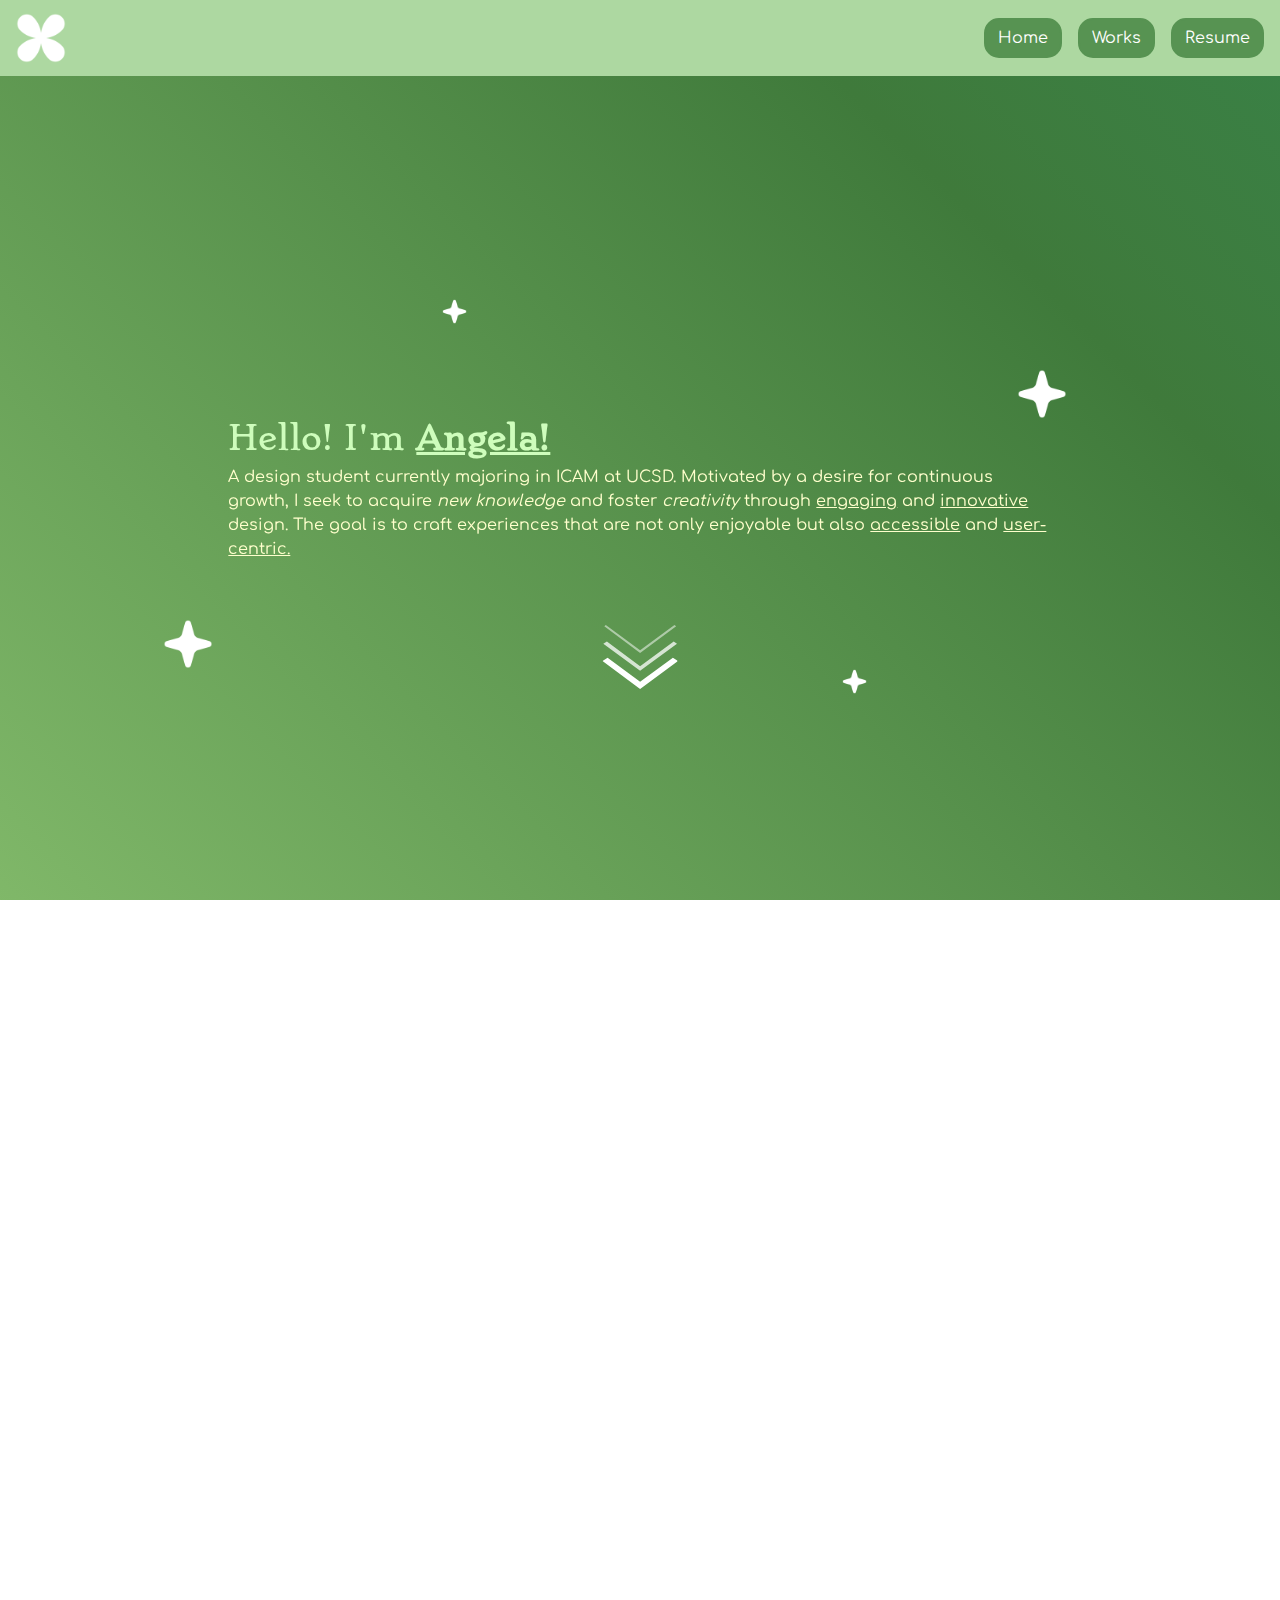
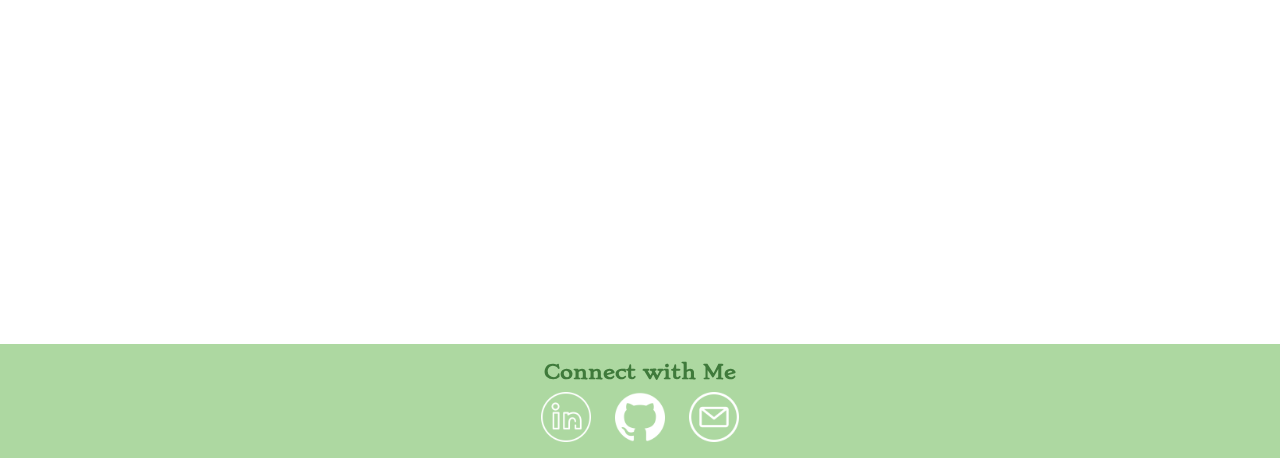
<file: index.html>
<!DOCTYPE html>
<html lang="en">
<head>
    <meta charset="UTF-8">
    <meta name="viewport" content="width=device-width, initial-scale=1.0">
    <title>Angela Le's Portfolio </title>
    <link rel="stylesheet" href="https://stackpath.bootstrapcdn.com/bootstrap/4.5.2/css/bootstrap.min.css">
    <link rel="stylesheet" href="portfolio.css">
    <link rel="stylesheet" href="https://cdnjs.cloudflare.com/ajax/libs/font-awesome/6.0.0/css/all.min.css" integrity="sha512-/BimMjTwn7jYUAz08gACuf6bEIP3j1+7tZslM5FbUPqV0g+Bk1db0n5uOh6s77tPqq1bUivP5gFx0QpoNtdX6w==" crossorigin="anonymous" referrerpolicy="no-referrer" />
    <link rel="stylesheet" href="https://fonts.googleapis.com/css2?family=Gravitas+One&display=swap">
    <link rel="stylesheet" href="https://fonts.googleapis.com/css2?family=Stoke&display=swap">
    <link rel="stylesheet" href="https://fonts.googleapis.com/css2?family=Comfortaa:wght@300&display=swap" />

</head>
<body>

<div class="gradient-background"></div>

<!-- Navigation Bar -->
<nav class="navbar navbar-expand-lg navbar-light bg-light">
    <a class="navbar-brand" href="#">
        <img src="images\clover.png" alt="Clover" class="clover" >
    </a>
    <button class="navbar-toggler" type="button" data-toggle="collapse" data-target="#navbarNav" aria-controls="navbarNav" aria-expanded="false" aria-label="Toggle navigation">
        <span class="navbar-toggler-icon"></span>
    </button>
    <div class="collapse navbar-collapse" id="navbarNav">
        <ul class="navbar-nav ml-auto">
            <a href="#" class="btn btn-light nav-button mr-2">Home</a>
            <a href="#works" class="btn btn-light nav-button mx-2">Works</a>
            <a href="https://docs.google.com/document/d/1YOG5_TqFelTgPUNjrHSRQWyJAcTK-k0NLR398SDsEp4/edit?usp=sharing" class="btn btn-light nav-button ml-2">Resume</a>
        </ul>
    </div>
</nav>

<!-- Section 1 -->
<section id="about" class="container-fluid my-5 full-height fade-in">
    <div class="row full-height justify-content-center align-items-center">
        <div class="col-md-8">
            <div class="intro-container">
                <h2>Hello! I'm <u><b>Angela!</b></u></h2>
                <p class="intro">
                    A design student currently majoring in ICAM at UCSD.
                    Motivated by a desire for continuous growth, I seek to acquire <i>new knowledge</i>
                    and foster <i>creativity</i> through <u>engaging</u> and <u>innovative</u> design. The goal is to 
                    craft experiences that are not only enjoyable but also <u>accessible</u> and <u>user-centric.</u>
                </p>
            </div>
            <!-- Icons -->
            <img src="images\star.png" alt="Icon 1" class="icon1">
            <img src="images\star.png" alt="Icon 2" class="icon2">
            <img src="images\star.png" alt="Icon 3" class="icon3">
            <img src="images\star.png" alt="Icon 4" class="icon4">

            <!-- Arrow Link -->
            <div class="arrow-container text-center mt-5">
                <a href="#works" id="scroll-indicator">
                    <svg id="more-arrows">
                        <polygon class="arrow-top" points="37.6,27.9 1.8,1.3 3.3,0 37.6,25.3 71.9,0 73.7,1.3"/>
                        <polygon class="arrow-middle" points="37.6,45.8 0.8,18.7 4.4,16.4 37.6,41.2 71.2,16.4 74.5,18.7"/>
                        <polygon class="arrow-bottom" points="37.6,64 0,36.1 5.1,32.8 37.6,56.8 70.4,32.8 75.5,36.1"/>
                    </svg>
                </a>
            </div>
        </div>
    </div>
</section>

<!-- Section 2: Works -->
<section id="works" class="container-fluid my-5 full-height fade-in">
    <h2 class="text-center"><b>━━ Works ━━</b></h2>
    <div class="row">

        <!-- Work 1 -->
        <div class="col-md-6 mb-4">
            <!-- Logo -->
            <img src="images\dice.png" alt="Dice" class="dice">
            <div class="card slanted-square">
                <!-- Title and Description -->
                <div class="card-body">
                    <h5 class="card-title"><b>Dice Game</b></h5>
                    <p class="card-text">
                        A game where players can roll a virtual six-sided dice and customize the number of rolls.
                        Players can enjoy the thrill of chance while tracking their virtual monetary balance throughout the game.
                    </p>
                    <a href="dicegame.html" class="btn btn-primary more-button">See More</a>
                </div>
            </div>
        </div>

        <!-- Work 2 -->
        <div class="col-md-6 mb-4">
            <!-- Logo -->
            <img src="images\spotify.png" alt="Spotify" class="spotify">
            <div class="card slanted-square">
                <!-- Title and Description -->
                <div class="card-body">
                    <h5 class="card-title"><b>Spotify Symphony</b></h5>
                    <p class="card-text">
                        Specifically designed application catering to the tastes of classical music aficionados.
                        Immerses the user in a world where the timeless beauty of classical compositions takes center stage.
                    </p>
                    <a href="spotifysymphony.html" class="btn btn-primary more-button">See More</a>
                </div>
            </div>
        </div>
    </div>
</section>

<!-- Footer -->
<footer class="container-fluid custom-footer-bg text-center py-3">
    <div class="row">
        <div class="col-md-12 text-center">
            <!-- Social Links -->
            <h5><b>Connect with Me</b></h5>
            <a href="https://www.linkedin.com/in/angelale0022/" class="social-link" target="_blank"><img src="images\linkedin.png" alt="LinkedIn" class="social-icon"></a>
            <a href="https://github.com/avl010" class="social-link" target="_blank"><img src="images\github.png" alt="GitHub" class="social-icon"></a>
            <a href="mailto:avl010@ucsd.edu" class="social-link" target="_blank"><img src="images\email.png" alt="Email" class="social-icon"></a>
        </div>
    </div>
</footer>


<script src="portfolio.js"></script>
<script src="https://code.jquery.com/jquery-3.5.1.slim.min.js"></script>
<script src="https://cdn.jsdelivr.net/npm/@popperjs/core@2.0.5/dist/umd/popper.min.js"></script>
<script src="https://stackpath.bootstrapcdn.com/bootstrap/4.5.2/js/bootstrap.min.js"></script>
</body>
</html>
</file>
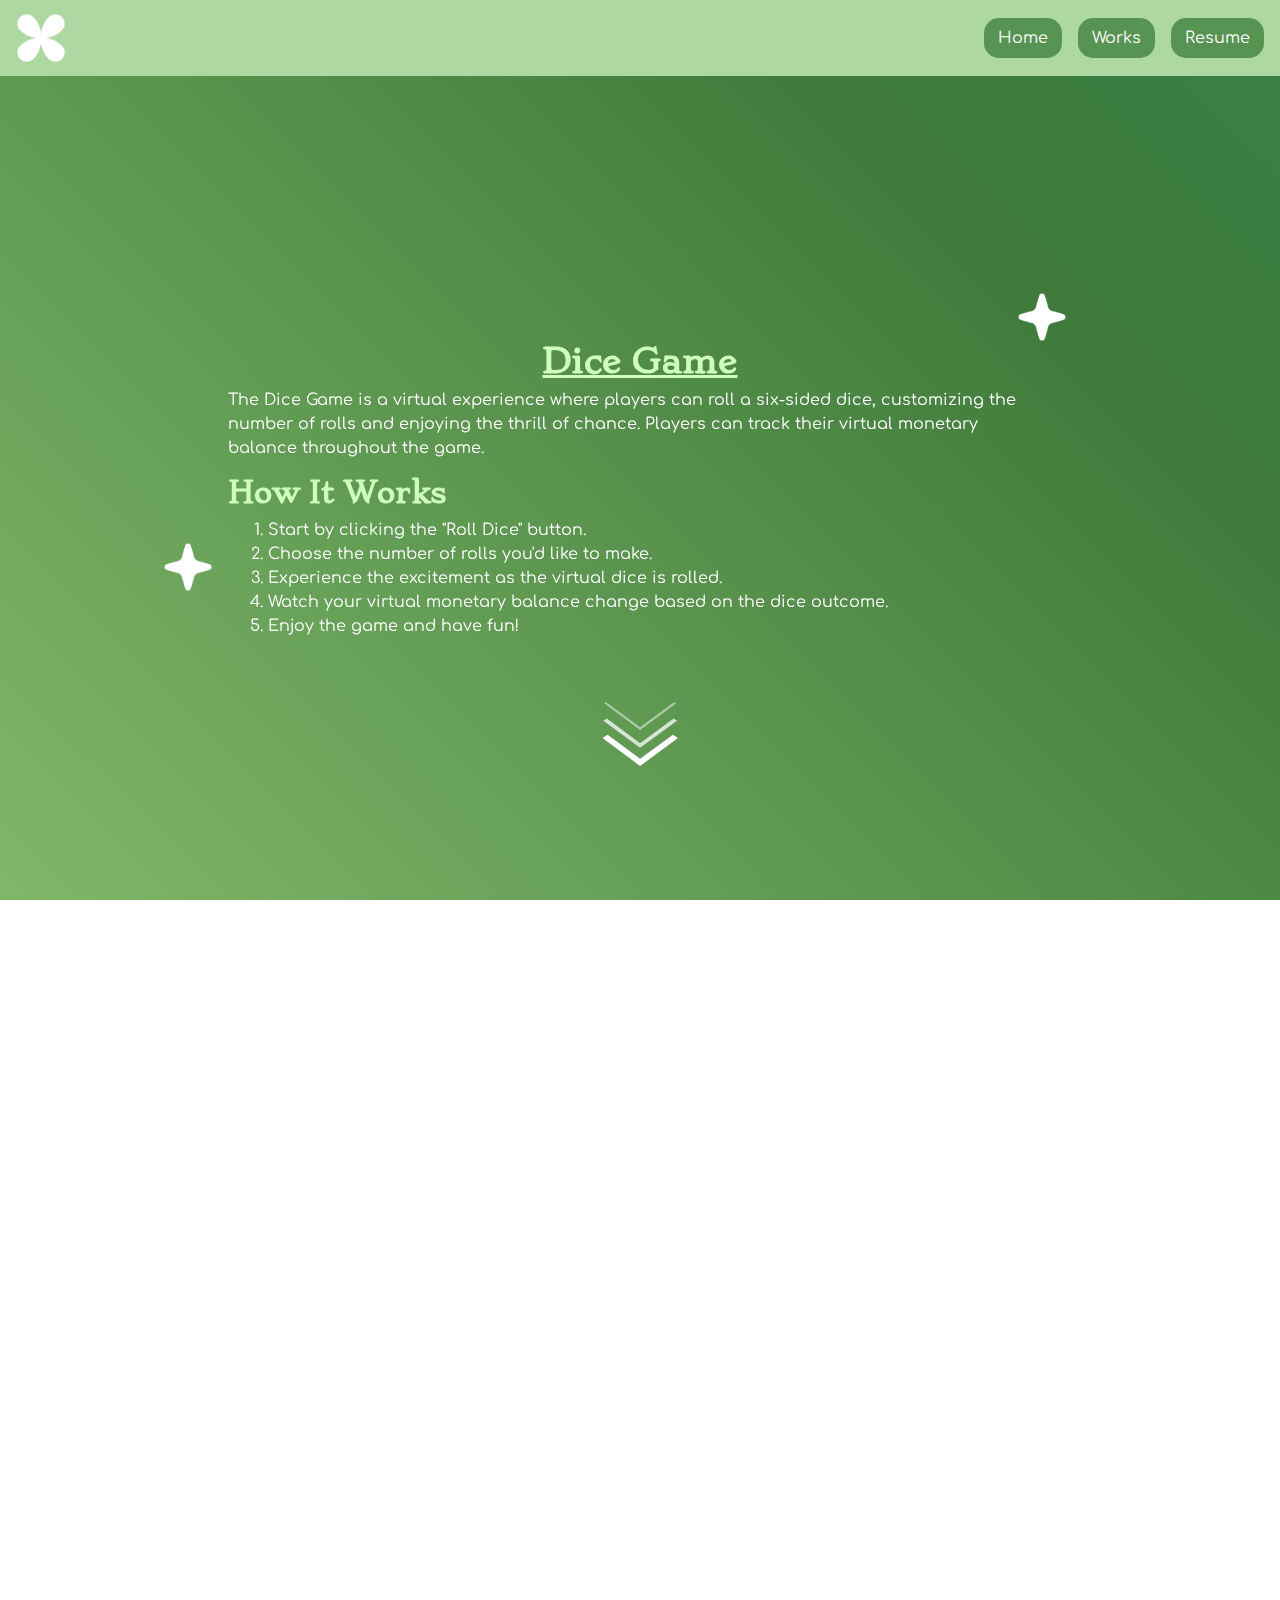
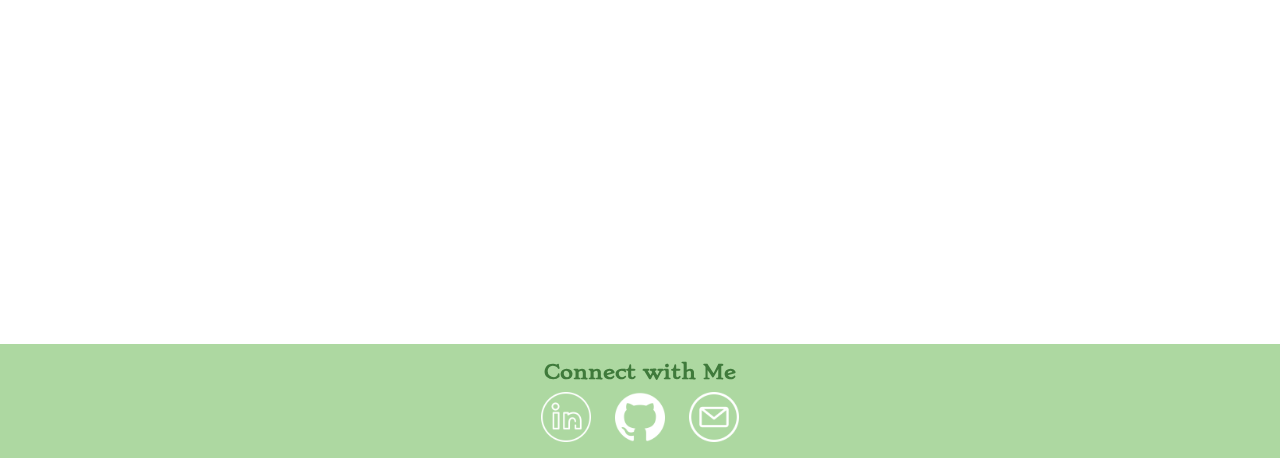
<file: dicegame.html>
<!DOCTYPE html>
<html lang="en">
<head>
    <meta charset="UTF-8">
    <meta name="viewport" content="width=device-width, initial-scale=1.0">
    <title>Works: Dice Game</title>
    <link rel="stylesheet" href="https://stackpath.bootstrapcdn.com/bootstrap/4.5.2/css/bootstrap.min.css">
    <link rel="stylesheet" href="portfolio.css">
    <link rel="stylesheet" href="https://cdnjs.cloudflare.com/ajax/libs/font-awesome/6.0.0/css/all.min.css" integrity="sha512-/BimMjTwn7jYUAz08gACuf6bEIP3j1+7tZslM5FbUPqV0g+Bk1db0n5uOh6s77tPqq1bUivP5gFx0QpoNtdX6w==" crossorigin="anonymous" referrerpolicy="no-referrer" />
    <link rel="stylesheet" href="https://fonts.googleapis.com/css2?family=Gravitas+One&display=swap">
    <link rel="stylesheet" href="https://fonts.googleapis.com/css2?family=Stoke&display=swap">
    <link rel="stylesheet" href="https://fonts.googleapis.com/css2?family=Comfortaa:wght@300&display=swap" />

</head>
<body>

<div class="gradient-background"></div>

<!-- Navigation Bar -->
<nav class="navbar navbar-expand-lg navbar-light bg-light">
    <a class="navbar-brand" href="#">
        <img src="images\clover.png" alt="Clover" class="clover" >
    </a>
    <button class="navbar-toggler" type="button" data-toggle="collapse" data-target="#navbarNav" aria-controls="navbarNav" aria-expanded="false" aria-label="Toggle navigation">
        <span class="navbar-toggler-icon"></span>
    </button>
    <div class="collapse navbar-collapse" id="navbarNav">
        <ul class="navbar-nav ml-auto">
            <a href="index.html" class="btn btn-light nav-button mr-2">Home</a>
            <a href="index.html" class="btn btn-light nav-button mx-2">Works</a>
            <a href="https://docs.google.com/document/d/1YOG5_TqFelTgPUNjrHSRQWyJAcTK-k0NLR398SDsEp4/edit?usp=sharing" class="btn btn-light nav-button ml-2">Resume</a>
        </ul>
    </div>
</nav>

<!-- Section 1 -->
<section id="about" class="container-fluid my-5 full-height fade-in">
    <div class="row full-height justify-content-center align-items-center">
        <div class="col-md-8">
            <!-- Title -->
            <h2 class="text-center"><u><b><a href="LeDiceLab\dice.html">Dice Game</a></b></u></h2>

            <!-- Icons -->
            <img src="images\star.png" alt="Icon 1" class="icon1">
            <img src="images\star.png" alt="Icon 2" class="icon2">

            <!-- Overview Description -->
            <p class="overview">
                The Dice Game is a virtual experience where players can roll a six-sided dice, 
                customizing the number of rolls and enjoying the thrill of chance. 
                Players can track their virtual monetary balance throughout the game.
            </p>

            <!-- Step-by-Step Explanation -->
            <div class="step-by-step">
                <h3><b>How It Works</b></h3>
                <ol>
                    <li>Start by clicking the "Roll Dice" button.</li>
                    <li>Choose the number of rolls you'd like to make.</li>
                    <li>Experience the excitement as the virtual dice is rolled.</li>
                    <li>Watch your virtual monetary balance change based on the dice outcome.</li>
                    <li>Enjoy the game and have fun!</li>
                </ol>
            </div>

            <!-- Arrow Link -->
            <div class="arrow-container text-center mt-5">
                <a href="#works" id="scroll-indicator">
                    <svg id="more-arrows">
                        <polygon class="arrow-top" points="37.6,27.9 1.8,1.3 3.3,0 37.6,25.3 71.9,0 73.7,1.3"/>
                        <polygon class="arrow-middle" points="37.6,45.8 0.8,18.7 4.4,16.4 37.6,41.2 71.2,16.4 74.5,18.7"/>
                        <polygon class="arrow-bottom" points="37.6,64 0,36.1 5.1,32.8 37.6,56.8 70.4,32.8 75.5,36.1"/>
                    </svg>
                </a>
            </div>
        </div>
    </div>
</section>

<section id="works" class="container-fluid my-5 full-height fade-in">
    <div class="row full-height justify-content-center align-items-center">
        <div class="col-md-8 mb-4">
            <!-- Icons -->
            <img src="images\star.png" alt="Icon 1" class="icon1">
            <img src="images\star.png" alt="Icon 2" class="icon2">

            <!-- Process -->
            <div class="step-by-step">
                <h3><b>Process</b></h3>
                <ol>
                    <li>The game is structured using HTML. It has a container div with various elements inside.</li>
                    <li>CSS styling is applied to the HTML elements using an external stylesheet.</li>
                    <li>The JavaScript file handles the game logic, including rolling the dice and determining the outcome based on the sum of the dice.</li>
                    <li>When the user interacts with the input field and clicks the "Let's Play Again!" button, the JavaScript function letsPlay( ) is triggered, updating the game outcome and final balance.</li>
                </ol>
                <div class="image-container">
                    <img src="images\diceGame.png" alt="DiceGame" class="dicegame align-self-center">
                </div>
            </div>
        </div>
    </div>
</section>

<!-- Footer -->
<footer class="container-fluid custom-footer-bg text-center py-3">
    <div class="row">
        <div class="col-md-12 text-center">
            <!-- Social Links -->
            <h5><b>Connect with Me</b></h5>
            <a href="https://www.linkedin.com/in/angelale0022/" class="social-link" target="_blank"><img src="images\linkedin.png" alt="LinkedIn" class="social-icon"></a>
            <a href="https://github.com/avl010" class="social-link" target="_blank"><img src="images\github.png" alt="GitHub" class="social-icon"></a>
            <a href="mailto:avl010@ucsd.edu" class="social-link" target="_blank"><img src="images\email.png" alt="Email" class="social-icon"></a>
        </div>
    </div>
</footer>

<script src="portfolio.js"></script>
<script src="https://code.jquery.com/jquery-3.5.1.slim.min.js"></script>
<script src="https://cdn.jsdelivr.net/npm/@popperjs/core@2.0.5/dist/umd/popper.min.js"></script>
<script src="https://stackpath.bootstrapcdn.com/bootstrap/4.5.2/js/bootstrap.min.js"></script>
</body>
</html>
</file>
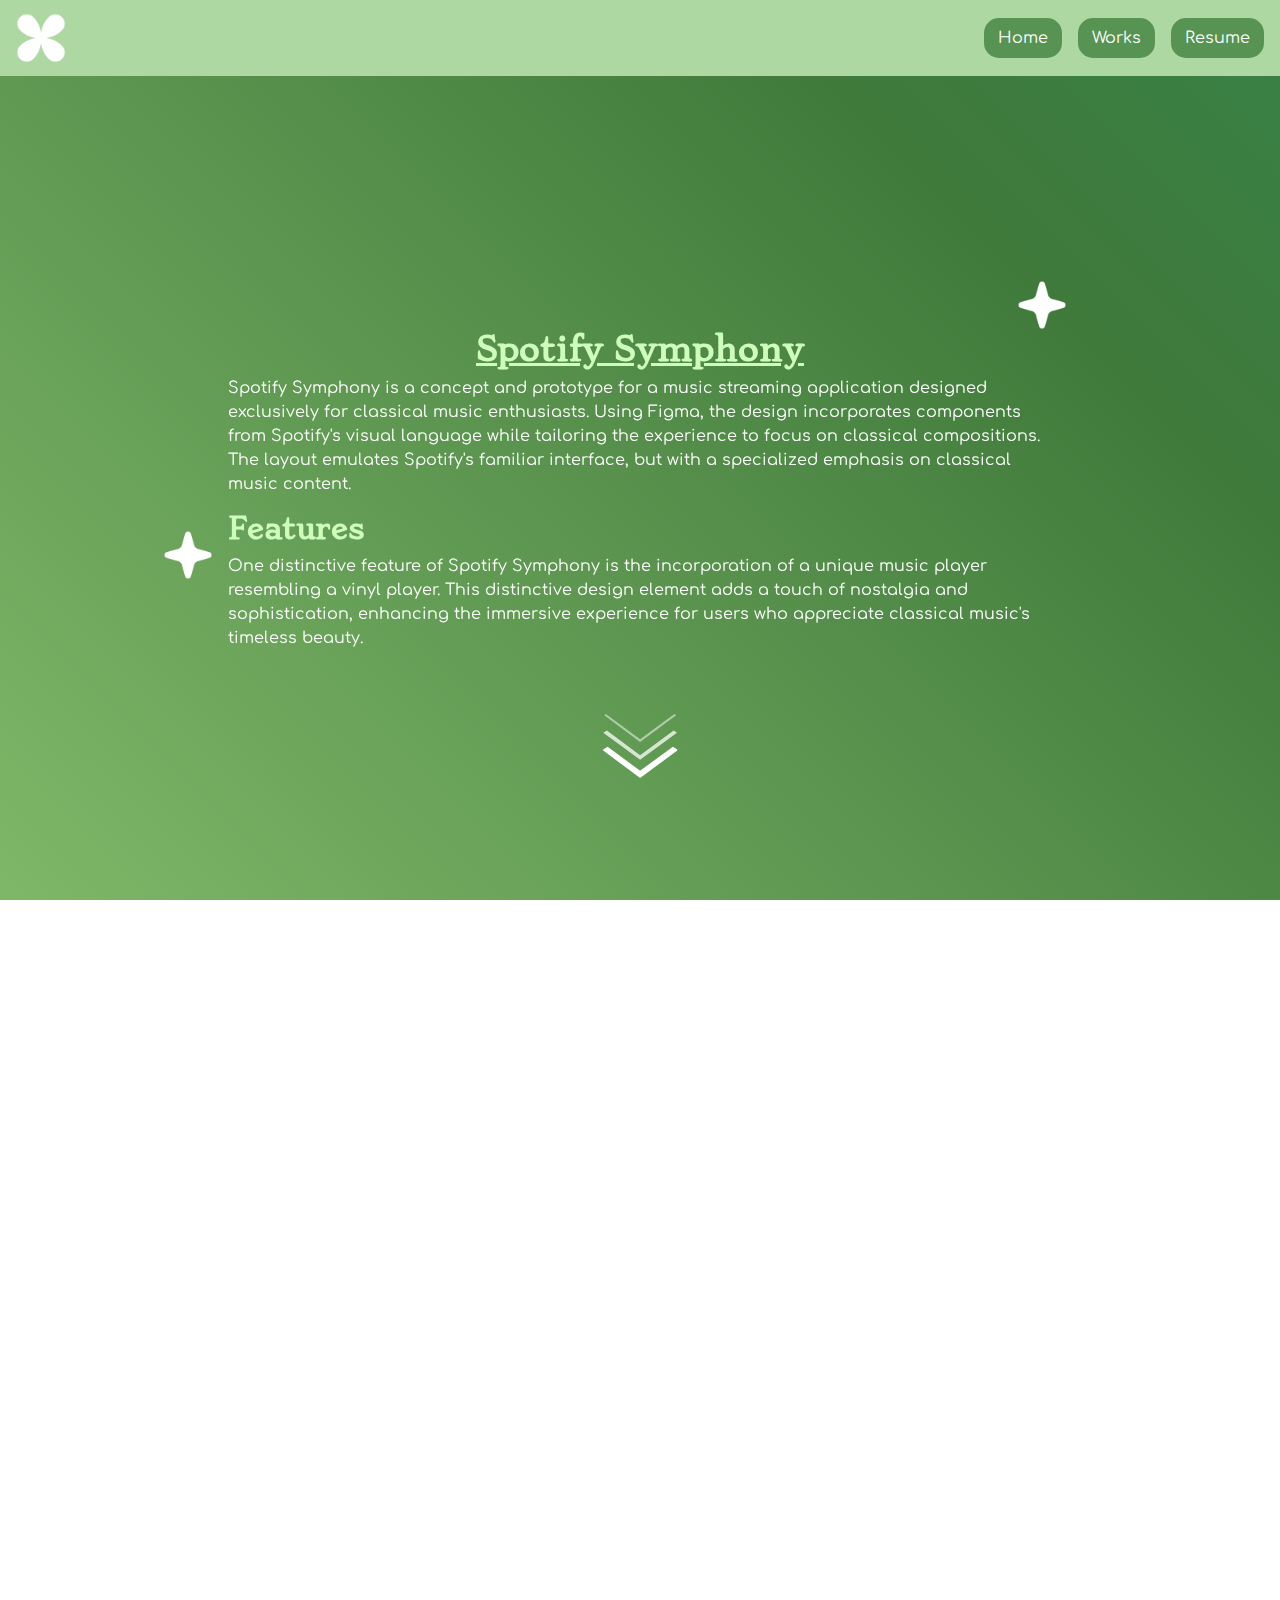
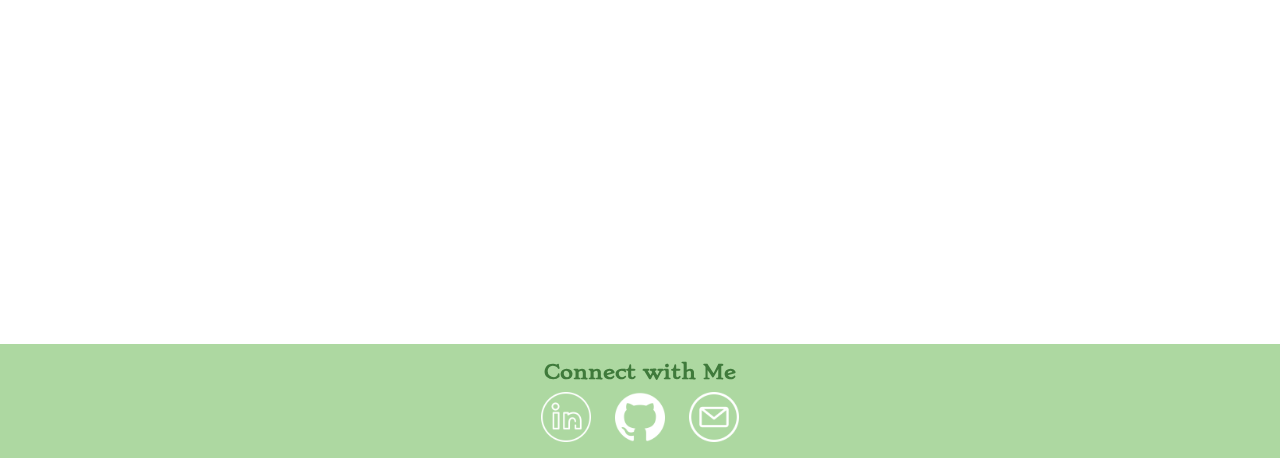
<file: spotifysymphony.html>
<!DOCTYPE html>
<html lang="en">
<head>
    <meta charset="UTF-8">
    <meta name="viewport" content="width=device-width, initial-scale=1.0">
    <title>Works: Dice Game</title>
    <link rel="stylesheet" href="https://stackpath.bootstrapcdn.com/bootstrap/4.5.2/css/bootstrap.min.css">
    <link rel="stylesheet" href="portfolio.css">
    <link rel="stylesheet" href="https://cdnjs.cloudflare.com/ajax/libs/font-awesome/6.0.0/css/all.min.css" integrity="sha512-/BimMjTwn7jYUAz08gACuf6bEIP3j1+7tZslM5FbUPqV0g+Bk1db0n5uOh6s77tPqq1bUivP5gFx0QpoNtdX6w==" crossorigin="anonymous" referrerpolicy="no-referrer" />
    <link rel="stylesheet" href="https://fonts.googleapis.com/css2?family=Gravitas+One&display=swap">
    <link rel="stylesheet" href="https://fonts.googleapis.com/css2?family=Stoke&display=swap">
    <link rel="stylesheet" href="https://fonts.googleapis.com/css2?family=Comfortaa:wght@300&display=swap" />

</head>
<body>

<div class="gradient-background"></div>

<!-- Navigation Bar -->
<nav class="navbar navbar-expand-lg navbar-light bg-light">
    <a class="navbar-brand" href="#">
        <img src="images\clover.png" alt="Clover" class="clover" >
    </a>
    <button class="navbar-toggler" type="button" data-toggle="collapse" data-target="#navbarNav" aria-controls="navbarNav" aria-expanded="false" aria-label="Toggle navigation">
        <span class="navbar-toggler-icon"></span>
    </button>
    <div class="collapse navbar-collapse" id="navbarNav">
        <ul class="navbar-nav ml-auto">
            <a href="index.html" class="btn btn-light nav-button mr-2">Home</a>
            <a href="index.html" class="btn btn-light nav-button mx-2">Works</a>
            <a href="https://docs.google.com/document/d/1YOG5_TqFelTgPUNjrHSRQWyJAcTK-k0NLR398SDsEp4/edit?usp=sharing" class="btn btn-light nav-button ml-2">Resume</a>
        </ul>
    </div>
</nav>

<!-- Section 1 -->
<section id="about" class="container-fluid my-5 full-height fade-in">
    <div class="row full-height justify-content-center align-items-center">
        <div class="col-md-8">
            <!-- Title -->
            <h2 class="text-center"><u><b><a href="https://www.figma.com/proto/XOLrrKdxKf8cgJCnyucpCp/Project-4%3A-Spotify-Symphony?type=design&node-id=1-174&t=xKXI4v1yPdK6NCYo-1&scaling=min-zoom&page-id=1%3A2&mode=design">Spotify Symphony</a></b></u></h2>

            <!-- Icons -->
            <img src="images\star.png" alt="Icon 1" class="icon1">
            <img src="images\star.png" alt="Icon 2" class="icon2">

            <!-- Overview Description -->
            <p class="overview">
                Spotify Symphony is a concept and prototype for a music streaming application designed exclusively for classical music enthusiasts. Using Figma, the design incorporates components from Spotify's visual language while tailoring the experience to focus on classical compositions. The layout emulates Spotify's familiar interface, but with a specialized emphasis on classical music content.
            </p>

            <!-- Feature Description -->
            <div class="features">
                <h3><b>Features</b></h3>
                <p>
                    One distinctive feature of Spotify Symphony is the incorporation of a unique music player resembling a vinyl player. This distinctive design element adds a touch of nostalgia and sophistication, enhancing the immersive experience for users who appreciate classical music's timeless beauty.
                </p>
            </div>

            <!-- Arrow Link -->
            <div class="arrow-container text-center mt-5">
                <a href="#works" id="scroll-indicator">
                    <svg id="more-arrows">
                        <polygon class="arrow-top" points="37.6,27.9 1.8,1.3 3.3,0 37.6,25.3 71.9,0 73.7,1.3"/>
                        <polygon class="arrow-middle" points="37.6,45.8 0.8,18.7 4.4,16.4 37.6,41.2 71.2,16.4 74.5,18.7"/>
                        <polygon class="arrow-bottom" points="37.6,64 0,36.1 5.1,32.8 37.6,56.8 70.4,32.8 75.5,36.1"/>
                    </svg>
                </a>
            </div>
        </div>
    </div>
</section>

<section id="works" class="container-fluid my-5 full-height fade-in">
    <div class="row full-height justify-content-center align-items-center">
        <div class="col-md-8 mb-4">
            <!-- Icons -->
            <img src="images\star.png" alt="Icon 1" class="icon1">
            <img src="images\star.png" alt="Icon 2" class="icon2">
            
            <!-- Problem and Solution Section -->
            <div class="features">
                <div class="feature-section">
                <h3><b>Problem</b></h3>
                <p>
                    The prototype addresses the challenges posed by foldable screens, specifically tailored for the Galaxy Z Fold4.
                </p>
            </div>

            <div class="feature-section">
                <h3><b>Solution</b></h3>
                <p>
                     The layout adapts seamlessly to the foldable screen, ensuring a responsive and engaging user experience across different device configurations. This forward-thinking approach embraces emerging technologies and devices, providing users with a cutting-edge and visually pleasing interface.
                </p>
            </div>

            <!-- Image Container -->
            <div class="image-container">
                <img src="images\spotifySymphony.png" alt="SpotifySymphony" class="spotifysymphony align-self-center">
            </div>
        </div>
    </div>
</section>


<!-- Footer -->
<footer class="container-fluid custom-footer-bg text-center py-3">
    <div class="row">
        <div class="col-md-12 text-center">
            <!-- Social Links -->
            <h5><b>Connect with Me</b></h5>
            <a href="https://www.linkedin.com/in/angelale0022/" class="social-link" target="_blank"><img src="images\linkedin.png" alt="LinkedIn" class="social-icon"></a>
            <a href="https://github.com/avl010" class="social-link" target="_blank"><img src="images\github.png" alt="GitHub" class="social-icon"></a>
            <a href="mailto:avl010@ucsd.edu" class="social-link" target="_blank"><img src="images\email.png" alt="Email" class="social-icon"></a>
        </div>
    </div>
</footer>

<script src="portfolio.js"></script>
<script src="https://code.jquery.com/jquery-3.5.1.slim.min.js"></script>
<script src="https://cdn.jsdelivr.net/npm/@popperjs/core@2.0.5/dist/umd/popper.min.js"></script>
<script src="https://stackpath.bootstrapcdn.com/bootstrap/4.5.2/js/bootstrap.min.js"></script>
</body>
</html>
</file>
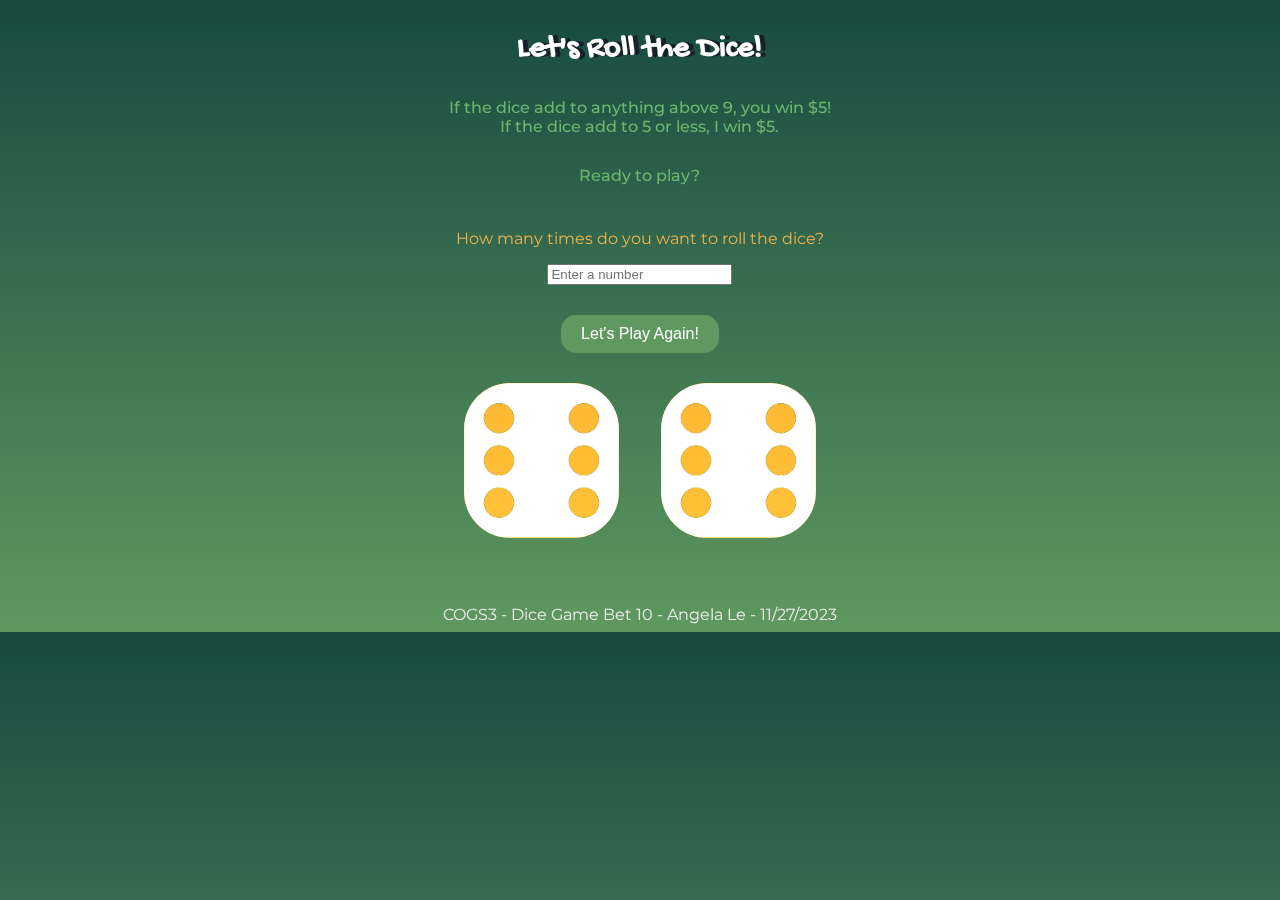
<file: LeDiceLab/dice.html>
<!DOCTYPE html>
<html lang="en" dir="ltr">

<head>
  <meta charset="utf-8">
  <title>COGS3 - Best of 10!</title>
  <link rel="stylesheet" href="styles.css">
  <link href="https://fonts.googleapis.com/css2?family=Montserrat:wght@400;700&display=swap" rel="stylesheet">
  <link rel="stylesheet" href="https://fonts.googleapis.com/css2?family=Gochi+Hand&display=swap">
</head>

<body>

  <div class="container">
    <!-- Reports the values of the die and the sum -->
    <h1>Let's Roll the Dice!</h1>

    <!-- Reports the outcome of the bet -->
    <h2>
      If the dice add to anything above 9, you win $5! <br>
      If the dice add to 5 or less, I win $5. <br>
    </h2>

    <h2>Ready to play?</h2>

    <!-- JS will input the content -->
    <h3></h3>

    <div>
      <p>How many times do you want to roll the dice?</p>
      <input type="number" id="numRollsInput" placeholder="Enter a number">
    </div>

    <div><button class="myBtn" onclick="letsPlay()">Let's Play Again!</button></div>

    <div class="dice">
      <img class="img1" src="images/dice6.png">
    </div>

    <div class="dice">
      <img class="img2" src="images/dice6.png">
    </div>

    <!-- New div to display the final balance -->
    <div id="finalBalance" class="finalBalance"></div>

  </div>

  <footer>
    COGS3 - Dice Game Bet 10 - Angela Le - 11/27/2023
  </footer>

  <script src="index.js" charset="utf-8"></script>

</body>

</html>
</file>
<file: portfolio.css>
body {
    padding-top: 0px;
}

.custom-footer-bg {
    background-color: #add8a1; 
    color: #fff; 
}

.social-icon {
    width: 50px; 
    height: 50px; 
    margin: 0 10px; 
    filter: invert(100%);
}

.container {
    display: flex;
    align-items: center;
    justify-content: center;
}

.gradient-background {
    width: 100vw;
    height: 100vh;
    position: fixed;
    top: 0;
    left: 0;
    z-index: -1; /* Place the gradient behind other elements */
    animation: gradientAnimation 30s linear infinite; 
    background: linear-gradient(45deg, #626f5b, #94cb77, #3f7a3b, #26976a, #174a23);
    background-size: 400% 400%;
}

@keyframes gradientAnimation {
    0% {
        background-position: 0% 50%;
    }
    50% {
        background-position: 100% 50%;
    }
    100% {
        background-position: 0% 50%;
    }
}

a {
    color: #cefdbc;
}

a:hover {
    color: #ffffff;
}

.navbar {
    position: fixed;
    width: 100%;
    top: 0;
    background-color: #add8a1 !important;
    z-index: 1000; /* Adjust the z-index as needed */
    transition: top 0.3s; /* Add a smooth transition effect */
}

.navbar:hover {
    top: 0; /* Ensure the navbar stays visible when hovered */
}

.nav-button {
    background-color: #579352; 
    color: #fff; 
    border: 2px solid #579352;
    transition: background-color 0.3s ease, color 0.3s ease, border-color 0.3s ease;
    border-radius: 15px; 
    font-family: 'Comfortaa', serif;
}

.nav-button:hover {
    background-color: transparent; 
    color: #579352; 
    border-color: #579352; 
    border-radius: 15px; 
}

.nav-button.active {
    background-color: transparent; 
    color: #579352; 
    border-color: #579352; 
    border-radius: 15px; 
}

html {
    height: 100%;
    margin: 0;
}

h1 {
    color: #3f7a3b; 
    font-size: 25px;
    font-family: 'Gravitas One', sans-serif;
}

h2, h3 {
    color:#cefdbc;
    font-family: 'Stoke', sans-serif;
}

h5 {
    color:#3f7a3b;
    font-family: 'Stoke', sans-serif;
}

p, li {
    color: #ffffff;
    font-family: 'Comfortaa', serif;
}

.intro {
    color: #ffffcd;
    font-family: 'Comfortaa', serif;
}

.full-height {
    height: 100vh;
}

.clover {
    width: 50px; 
    height: 50px; 
    filter: invert(100%);
}

.icon1, .icon2, .icon3, .icon4 {
    width: 50px; 
    height: 50px; 
    filter: invert(100%); 
}

.icon1 {
    position: absolute;
    top: 200px;
    left: -50px;
}

.icon2 {
    position: absolute;
    top: -50px;
    right: 0px;
}

.icon3 {
    position: absolute;
    top: -120px;
    width: 25px;
    height: 25px;
    right: 600px;
}

.icon4 {
    position: absolute;
    top: 250px;
    width: 25px;
    height: 25px;
    right: 200px;
}

.arrow-container {
    position: absolute;
    left: 50%;
    transform: translateX(-50%);
}

#more-arrows {
    width: 75px;
    height: 65px;

    &:hover polygon {
        fill: #FFF;
        transition: all .2s ease-out;

        &.arrow-bottom {
            transform: translateY(-18px);
        }

        &.arrow-top {
            transform: translateY(18px);
        }
    }
}

polygon {
    fill: #FFF;
    transition: all .2s ease-out;

    &.arrow-middle {
        opacity: 0.75;
    }

    &.arrow-top {
        opacity: 0.5
    }
}

#scroll-indicator {
    text-decoration: none;
    cursor: pointer;
}

#scroll-indicator:hover {
    text-decoration: none;
}

.card {
    background-color: #add8a1;
    border-radius: 15px;
}

.fade-in {
    opacity: 0;
    transition: opacity 1s ease-in-out;
}

.fade-in.active {
    opacity: 1;
}

.full-height.active .fade-in {
    opacity: 1;
}

#works {
    padding-top: 120px; /* Adjust the value to match the height of your fixed navbar */
}

#works h2 {
    margin-bottom: 25px;
    color: #add8a1;
    padding: 20px;
    font-family: 'Stoke', sans-serif;
}

.dice {
    width: 100px;
    height: 100px;
    filter: invert(100%);
    transform: translateY(-10%);
}

.spotify {
    width: 100px;
    height: 100px;
    filter: invert(100%);
    transform: translateY(-10%);
}

.more-button {
    background-color: #8eba7c; 
    color: #fff; 
    border: 2px solid #8eba7c;
    transition: background-color 0.3s ease, color 0.3s ease, border-color 0.3s ease;
    border-radius: 15px; 
    font-family: 'Comfortaa', serif;
}

.more-button:hover {
    background-color: transparent; 
    color: #ffffff; 
    border-color: #ffffff; 
    border-radius: 15px; 
}

.image-container {
    margin-top: 10px; /* Adjust the margin as needed */
}

.dicegame {
    height: auto; 
    border-radius: 15px; 
    display: block;
    margin-left: auto;
    margin-right: auto;
    margin-bottom: 5%;
    width: 50%;
}

.spotifysymphony {
    height: auto; 
    border-radius: 15px; 
    display: block;
    margin-left: auto;
    margin-right: auto;
    margin-bottom: 5%;
    width: 50%;
}
</file>
<file: LeDiceLab/styles.css>
.container {
  width: 70%;
  margin: auto;
  text-align: center;
}

.dice {
  text-align: center;
  display: inline-block;

}

body {
  background: linear-gradient(to bottom, #164a41, #5f9960);
  font-family: 'Montserrat', sans-serif;
}

h1 {
  margin: 30px;
  text-shadow: 5px 0 #181f29;
  font-size: 2rem;
  font-weight: bold;
  color: #ffffff;
  font-family: 'Gochi Hand', cursive;
}

h2  {
  margin: 30px;
  font-size: 1rem;
  font-weight: 500;
  color: #6cb66d;
}

h3 {
  margin: 30px;
  font-size: 1rem;
  font-weight: bold;
  color: #afafaf;
}

.win {
  color: #19de1c; 
}

.lose {
  color: #E33030; 
}

p {
  margin-top: 5%;
  color: #f1b24a;
}

img {
  width: 80%;
  background-color: #ffbb4d;
  border-radius: 30%;
  mix-blend-mode: hard-light;
}

.myBtn {
  margin: 30px;
  padding: 10px 20px;
  font-size: 1rem;
  font-weight: 500;
  color: #fff;
  background-color: #5f9960;
  border: none;
  border-radius: 15px; 
  cursor: pointer;
  transition: background-color 0.3s, transform 0.3s;
}

.myBtn:hover {
  background-color: #164a41;
  transform: scale(1.05);
}

footer {
  margin-top: 5%;
  color: #EEEEEE;
  text-align: center;
  font-family: 'Montserrat', sans-serif;
}

.finalBalance{
  margin: 30px;
  color: #ffbb4d;
  font-size: 1rem;
  font-weight: bold;
}
</file>
